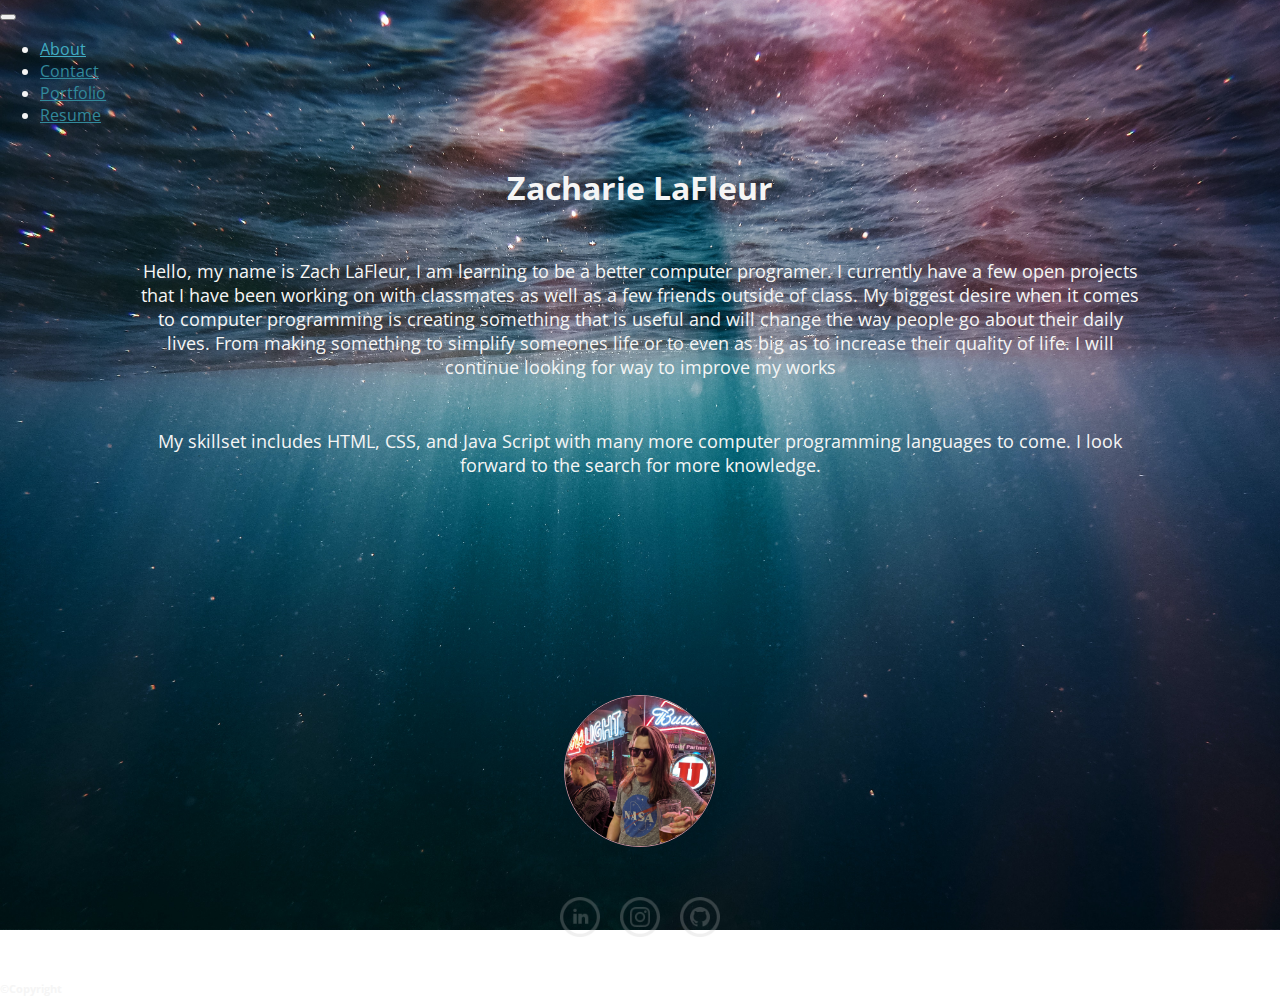
<file: index.html>
<!DOCTYPE html>
<html lang="en">

<head>
  <meta charset="UTF-8">
  <meta name="viewport" content="width=device-width, initial-scale=1.0">
  <link rel="stylesheet" href="https://stackpath.bootstrapcdn.com/bootstrap/4.5.0/css/bootstrap.min.css"
    integrity="sha384-9aIt2nRpC12Uk9gS9baDl411NQApFmC26EwAOH8WgZl5MYYxFfc+NcPb1dKGj7Sk" crossorigin="anonymous" />
  <link href="https://fonts.googleapis.com/css2?family=Open+Sans&display=swap" rel="stylesheet">
  <link rel="stylesheet" href="Assets/Styles/global.css" />
  <link rel="stylesheet" href="Assets/Styles/about.css" />
  <title>About Me</title>
</head>

<body>

  <!-- linking bootstraps JS, Popper.js, and jQuery -->
  <script src="https://code.jquery.com/jquery-3.5.1.slim.min.js"
    integrity="sha384-DfXdz2htPH0lsSSs5nCTpuj/zy4C+OGpamoFVy38MVBnE+IbbVYUew+OrCXaRkfj"
    crossorigin="anonymous"></script>
  <script src="https://cdn.jsdelivr.net/npm/popper.js@1.16.0/dist/umd/popper.min.js"
    integrity="sha384-Q6E9RHvbIyZFJoft+2mJbHaEWldlvI9IOYy5n3zV9zzTtmI3UksdQRVvoxMfooAo"
    crossorigin="anonymous"></script>
  <script src="https://stackpath.bootstrapcdn.com/bootstrap/4.5.0/js/bootstrap.min.js"
    integrity="sha384-OgVRvuATP1z7JjHLkuOU7Xw704+h835Lr+6QL9UvYjZE3Ipu6Tp75j7Bh/kR0JKI"
    crossorigin="anonymous"></script>

  <nav class="navbar navbar-expand-lg navbar-light">
    <!-- <a id="name" class="navbar-brand" href="#">Zach LaFleur</a> -->
    <button class="navbar-toggler" type="button" data-toggle="collapse" data-target="#navbarNavDropdown"
      aria-controls="navbarNavDropdown" aria-expanded="false" aria-label="Toggle navigation">
      <span class="navbar-toggler-icon"></span>
    </button>
    <div class="collapse navbar-collapse" id="navbarNavDropdown">
      <ul class="ml-auto navbar-nav">
        <li class="nav-item active">
          <a class="nav-link" href="index.html">About</a>
        </li>
        <li class="nav-item">
          <a class="nav-link" href="contact.html">Contact</a>
        </li>
        <li class="nav-item">
          <a class="nav-link" href="portfolio.html">Portfolio</a>
        </li>
        <li class="nav-item">
          <a class="nav-link" href="Resume.pdf" target="_blank">Resume</a>
        </li>
      </ul>
    </div>
  </nav>

  <div class="card-main card">
    <h3 class="card-header card-title">Zacharie LaFleur</h3>
    <div class="card-body">
      <div class="about-txt">
        <p class="p-text"> Hello, my name is Zach LaFleur, I am learning to be a better computer programer. I currently
          have a few open projects that I have been working on with classmates as well as a few friends outside of class.
          My biggest desire when it comes to computer programming is creating something that is useful and will change the
          way people go about their daily lives. From making something to simplify someones life or to even as big as to
          increase their quality of life. I will continue looking for way to improve my works</p>
        <p class="p-text second-p">My skillset includes HTML, CSS, and Java Script with many more computer programming
          languages to come. I look forward to the search for more knowledge.</p>
      </div>
      <a href="placeholder"><img alt="picture of me" class="my-pic" src="Assets/Images/BestSelfieIGot2.jpg" /></a>
      <div>
        <a href="https://www.linkedin.com/in/zacharie-lafleur-67b4121b2/" target="_blank"><img src="Assets/Images/iconmonstr-linkedin-5-48.png" alt="Linkedin Icon"
            class="icon" /></a>
        <a href="https://www.instagram.com/cartree/?hl=en" target="_blank"><img src="Assets/Images/iconmonstr-instagram-15-48.png" alt="Instagram Icon" class="icon instagram" /></a>
        <a href="https://github.com/MrCartree" target="_blank"><img src="Assets/Images/iconmonstr-github-5-48.png" alt="GitHub Icon" class="icon" /></a>
      </div>
    </div>
  </div>

  <footer class="container">
    <div class="row">
      <div class="footer-card card footer fixed-bottom text-center w-100">
        <h6 class="card-footer text-muted">&copy;Copyright</h6>
      </div>
    </div>
  </footer>

</body>

</html>
</file>
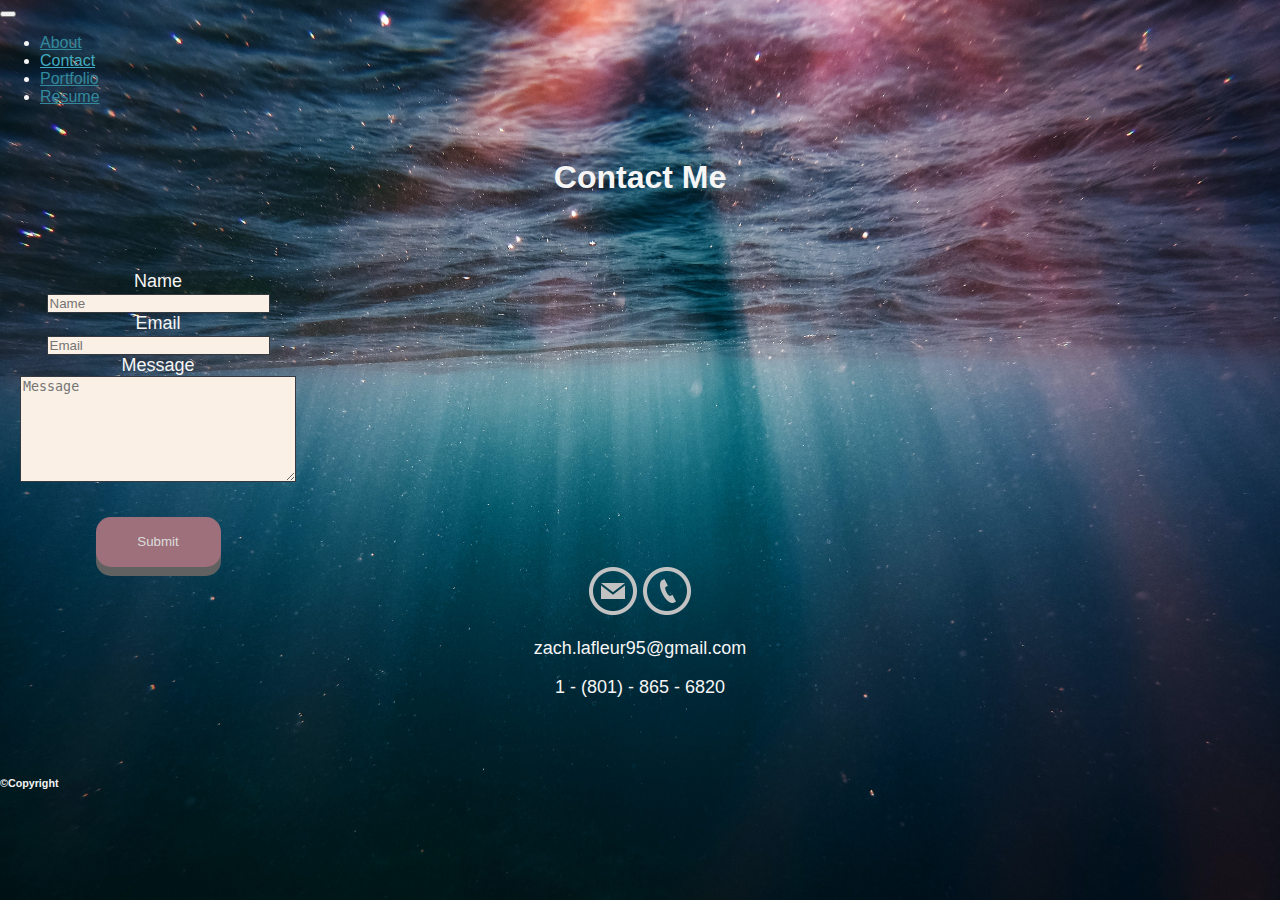
<file: contact.html>
<!DOCTYPE html>
<html lang="en">

<head>
  <meta charset="UTF-8">
  <meta name="viewport" content="width=device-width, initial-scale=1.0">
  <link rel="stylesheet" href="https://stackpath.bootstrapcdn.com/bootstrap/4.5.0/css/bootstrap.min.css"
    integrity="sha384-9aIt2nRpC12Uk9gS9baDl411NQApFmC26EwAOH8WgZl5MYYxFfc+NcPb1dKGj7Sk" crossorigin="anonymous"/>
  <link href="https://fonts.googleapis.com/css2?family=Roboto&display=swap" rel="stylesheet">
  <link rel="stylesheet" href="Assets/Styles/global.css" />
  <link rel="stylesheet" href="Assets/Styles/contact.css" />
  <title>Contact</title>
</head>

<body>

  <!-- linking bootstraps JS, Popper.js, and jQuery -->
  <script src="https://code.jquery.com/jquery-3.5.1.slim.min.js"
    integrity="sha384-DfXdz2htPH0lsSSs5nCTpuj/zy4C+OGpamoFVy38MVBnE+IbbVYUew+OrCXaRkfj"
    crossorigin="anonymous"></script>
  <script src="https://cdn.jsdelivr.net/npm/popper.js@1.16.0/dist/umd/popper.min.js"
    integrity="sha384-Q6E9RHvbIyZFJoft+2mJbHaEWldlvI9IOYy5n3zV9zzTtmI3UksdQRVvoxMfooAo"
    crossorigin="anonymous"></script>
  <script src="https://stackpath.bootstrapcdn.com/bootstrap/4.5.0/js/bootstrap.min.js"
    integrity="sha384-OgVRvuATP1z7JjHLkuOU7Xw704+h835Lr+6QL9UvYjZE3Ipu6Tp75j7Bh/kR0JKI"
    crossorigin="anonymous"></script>

  <nav class="navbar navbar-expand-lg navbar-light">
    <!-- <a id="name" class="navbar-brand" href="#">Zach LaFleur</a> -->
    <button class="navbar-toggler" type="button" data-toggle="collapse" data-target="#navbarNavDropdown"
      aria-controls="navbarNavDropdown" aria-expanded="false" aria-label="Toggle navigation">
      <span class="navbar-toggler-icon"></span>
    </button>
    <div class="collapse navbar-collapse" id="navbarNavDropdown">
      <ul class="ml-auto navbar-nav">
        <li class="nav-item">
          <a class="nav-link" href="index.html">About</a>
        </li>
        <li class="nav-item active">
          <a class="nav-link" href="contact.html">Contact</a>
        </li>
        <li class="nav-item">
          <a class="nav-link" href="portfolio.html">Portfolio</a>
        </li>
        <li class="nav-item">
          <a class="nav-link" href="Copy of Zachs Resume Final_.docx.pdf" target="_blank">Resume</a>
        </li>
      </ul>
    </div>
  </nav>

  <div class="card-main card">
    <h5 class="card-header card-title">Contact Me</h5>
    <container class="contact-container">

      <div class="card-body">
        <div class="row">
          <div class="col-md-12">
            <label>Name</label>
          </div>
        </div>

        <div class="row">
          <div class="col-md-12">
            <input class="input" type="text" name="fname" size="25" placeholder="Name" />
          </div>

        </div>

        <div class="row">
          <div class="col-md-12">
            <label>Email</label>
          </div>
        </div>
        
        <div class="row">
          <div class="col-md-12">
            <input class="input" type="text" name="fname" size="25" placeholder="Email" />
          </div>
        </div>
        
        <div class="row">
          <div class="col-md-12">
            <label>Message</label>
          </div>
        </div>
        
        <div class="row">
          <div class="col-md-12">
            <textarea class="message-box input" size="500" placeholder="Message"></textarea>
          </div>
        </div>

        <div class="row">
          <div class="col-md-12">
            <button class="submit-btn">Submit</button>
          </div>
        </div>
      </div>
      
      <div class="contact-info">

        <a href="mailto:zach.lafleur95@gmail.com?subject=Contact me"><img src="./Assets/Images/iconmonstr-email-11-48.png" alt="Email Icon" class="contact-icon"></a>
        <a href="tel:8018653820"><img src="./Assets/Images/iconmonstr-phone-9-48.png" alt="" class="contact-icon"></a>

        <p class="email">zach.lafleur95@gmail.com</p>
        <p>1 - (801) - 865 - 6820</p>
      </div>
    </container>
  </div>

  <footer class="container">
    <div class="row">
      <div class="footer-card card footer fixed-bottom text-center w-100">
        <h6 class="card-footer text-muted">&copy;Copyright</h6>
      </div>
    </div>
  </footer>

</body>

</html>
</file>
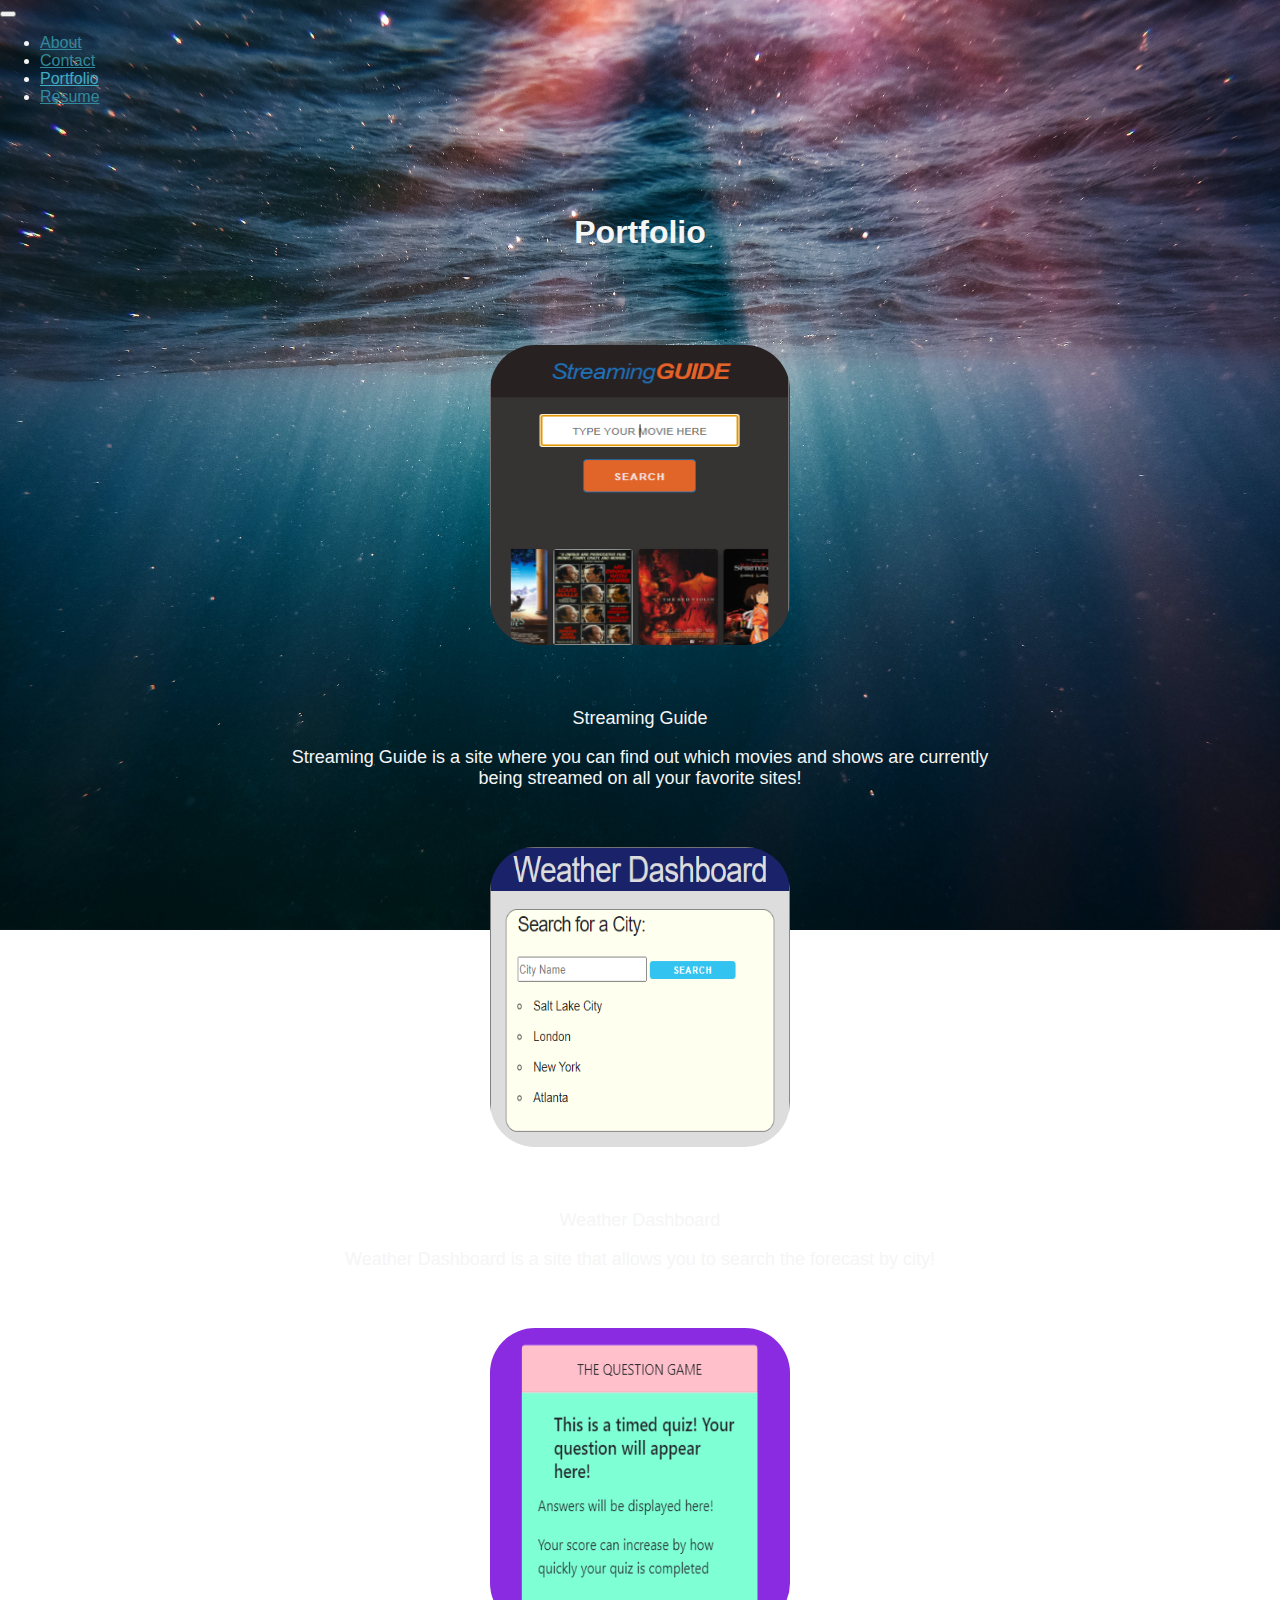
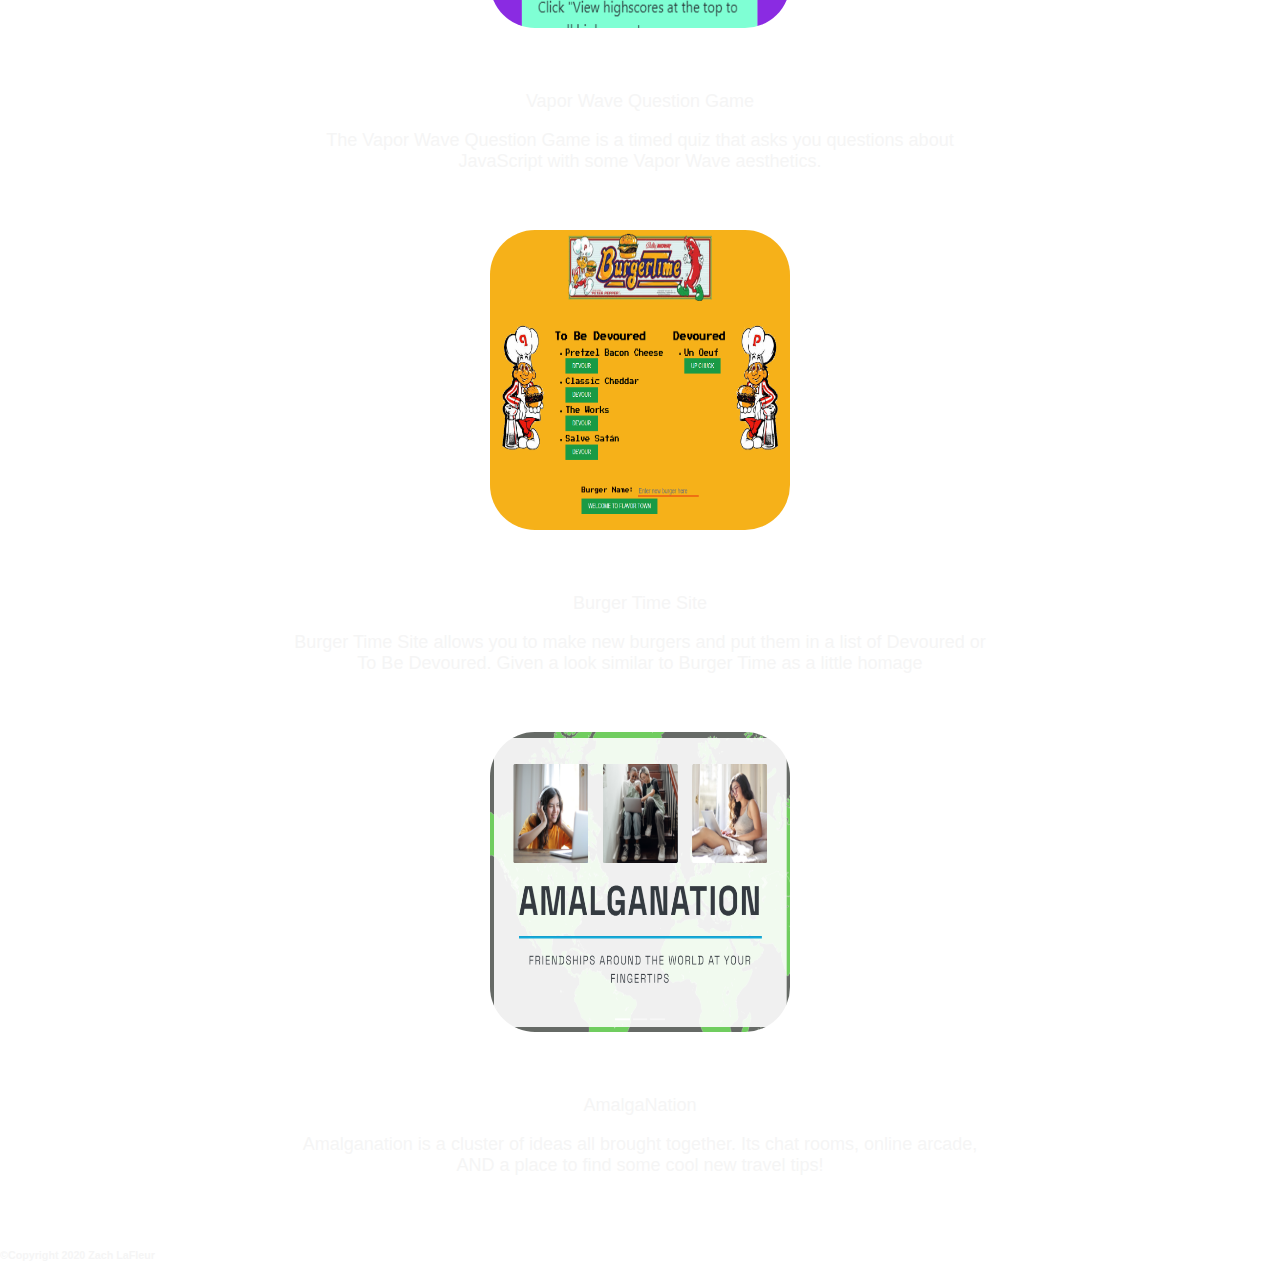
<file: portfolio.html>
<!DOCTYPE html>
<html lang="en">

<head>
  <meta charset="UTF-8">
  <meta name="viewport" content="width=device-width, initial-scale=1.0">
  <link rel="stylesheet" href="https://stackpath.bootstrapcdn.com/bootstrap/4.5.0/css/bootstrap.min.css"
    integrity="sha384-9aIt2nRpC12Uk9gS9baDl411NQApFmC26EwAOH8WgZl5MYYxFfc+NcPb1dKGj7Sk" crossorigin="anonymous" />
  <link rel="stylesheet" href="Assets/Styles/global.css" />
  <title>Portfolio</title>
</head>

<body>

  <!-- linking bootstraps JS, Popper.js, and jQuery -->
  <script src="https://code.jquery.com/jquery-3.5.1.slim.min.js"
    integrity="sha384-DfXdz2htPH0lsSSs5nCTpuj/zy4C+OGpamoFVy38MVBnE+IbbVYUew+OrCXaRkfj"
    crossorigin="anonymous"></script>
  <script src="https://cdn.jsdelivr.net/npm/popper.js@1.16.0/dist/umd/popper.min.js"
    integrity="sha384-Q6E9RHvbIyZFJoft+2mJbHaEWldlvI9IOYy5n3zV9zzTtmI3UksdQRVvoxMfooAo"
    crossorigin="anonymous"></script>
  <script src="https://stackpath.bootstrapcdn.com/bootstrap/4.5.0/js/bootstrap.min.js"
    integrity="sha384-OgVRvuATP1z7JjHLkuOU7Xw704+h835Lr+6QL9UvYjZE3Ipu6Tp75j7Bh/kR0JKI"
    crossorigin="anonymous"></script>

  <nav class="navbar navbar-expand-lg navbar-light">
    <!-- <a id="name" class="navbar-brand" href="#">Zach LaFleur</a> -->
    <button class="navbar-toggler" type="button" data-toggle="collapse" data-target="#navbarNavDropdown"
      aria-controls="navbarNavDropdown" aria-expanded="false" aria-label="Toggle navigation">
      <span class="navbar-toggler-icon"></span>
    </button>
    <div class="collapse navbar-collapse" id="navbarNavDropdown">
      <ul class="ml-auto navbar-nav">
        <li class="nav-item">
          <a class="nav-link" href="index.html">About</a>
        </li>
        <li class="nav-item">
          <a class="nav-link" href="contact.html">Contact</a>
        </li>
        <li class="nav-item active">
          <a class="nav-link" href="portfolio.html">Portfolio</a>
        </li>
        <li class="nav-item">
          <a class="nav-link" href="Copy of Zachs Resume Final_.docx.pdf" target="_blank">Resume</a>
        </li>
      </ul>
    </div>
  </nav>

  <style>
    .placeholder {
      padding: 20px;
      max-width: 390px;
      max-height: 390px;
    }
    .card-main {
      padding: 15px 120px;
    }
    .description {
      margin-left: 150px;
      margin-right: 150px;
    }
  </style>

  <div class="card-main card">
    <div class="card-body row">
      <div class="container-fluid">
        <h5 class="card-header card-title">Portfolio</h5>

        <a class="col" href="https://imbingz.github.io/Ultimate-Streaming-Guide/" target="_blank"><img
            alt="Streaming Guide Website" class="pd-3 project" src="Assets/Images/Project-1-Screenshot.PNG" /></a>
            <div class="description">
              <p>Streaming Guide</p>
              <p>Streaming Guide is a site where you can find out which movies and shows are currently being streamed on all your favorite sites!</p>
            </div>

        <a class="col" href="https://mrcartree.github.io/weather-dashboard/" target="_blank"><img
            alt="Weather Dahsboard" class="pd-3 project" src="Assets/Images/Weather-Dashboard-Screenshot.PNG" /></a>
            <div class="description">
              <p>Weather Dashboard</p>
              <p>Weather Dashboard is a site that allows you to search the forecast by city!</p>
            </div>

        <a class="col" href="https://mrcartree.github.io/javascript-quiz/" target="_blank"><img
            alt="A quiz about Java Script" class="pd-3 project" src="Assets/Images/VaperWaveQuestionGame.PNG" /></a>
            <div class="description">
              <p>Vapor Wave Question Game</p>
              <p>The Vapor Wave Question Game is a timed quiz that asks you questions about JavaScript with some Vapor Wave aesthetics.</p>
            </div>

        <a class="col placeholder" href="https://fierce-lowlands-86623.herokuapp.com/" target="_blank"><img
            alt="Burger Time Burger App" class="pd-3 project" src="./Assets/Images/BurgerTimeSite.PNG" /></a>
            <div class="description">
              <p>Burger Time Site</p>
              <p>Burger Time Site allows you to make new burgers and put them in a list of Devoured or To Be Devoured. Given a look similar to Burger Time as a little homage</p>
            </div>

        <a class="col placeholder" href="https://fast-woodland-71053.herokuapp.com/login" target="_blank"><img
            alt="AmalgaNation" class="pd-3 project" src="./Assets/Images/AmalgaNation.PNG" /></a>
            <div class="description">
              <p>AmalgaNation</p>
              <p>Amalganation is a cluster of ideas all brought together. Its chat rooms, online arcade, AND a place to find some cool new travel tips!</p>
            </div>

      </div>

    </div>
  </div>

  <footer class="container">
    <div class="row">
      <div class="footer-card card footer fixed-bottom text-center w-100">
        <h6 class="card-footer text-muted">&copy;Copyright 2020 Zach LaFleur</h6>
      </div>
    </div>
  </footer>
</body>

</html>
</file>
<file: Assets/Styles/global.css>
html {
  height: 100%;
}

body {
  background-image: url(../Images/pexels-john-cahil-rom-2170473.jpg);
  background-repeat: no-repeat;
  background-size: cover;
  background-position: center;
  background-attachment: fixed;
  height: 100%;
  margin: 0;
  font-family: 'Open Sans', sans-serif;
  color: whitesmoke;
}

.navbar {
  background-color: transparent;
}

.navbar-light .navbar-nav .active > .nav-link {
  color: #40acc2;
}

.navbar-light .navbar-nav .nav-link {
  color: #32899b;
}

/* This is specifically for the navbar drop down menu */
.navbar-toggler-icon {
  background-color: #32899b;
  border-radius: 15%;
}

/* #name {
  font-size: 24px;
  font-weight: 600;
  color: gainsboro;
} */

.card-title{
  background-color: transparent;
  text-align: center;
  font-weight: 700;
  font-size: 32px;
  border: none;
}

.card-main {
  margin: 40px 20px;
  border: none;
  background-color: transparent;
  text-align: center;
  font-size: large;
}
.card-body {
  width: fit-content;
  padding: 0px;
}

.p-text{
  margin-top: 50px;
}

.second-p {
  padding-bottom: 20%;
}

.icon {
  padding-top: 45px;
  width: 40px;
  height: auto;
  opacity: .25;
}

.instagram {
  margin-left: 15px;
  margin-right: 15px;
}

.footer-card {
  background-color: transparent;
  border-radius: 0;
  width: 100%;
  border-top: none;
}

.project {
  margin: 40px;
  height: 300px;
  width: 300px;
  border-radius: 15%;
}

.project:hover {
  transition: 0.5s;
  transform: scale(1.1);
}
</file>
<file: Assets/Styles/about.css>
.my-pic {
  /* float: left; */
  border-radius: 50%;
  border: 1px solid #c78e9b; 
  height: auto;
  width: 150px;
  padding: none;
}

.about-txt {
  margin-left: 120px;
  margin-right: 120px;
}
</file>
<file: Assets/Styles/contact.css>
.contact-container {
  margin-left: auto;
  margin-right: auto;
  padding: 10px 25px;
  justify-content: center;
}
.input{
  width: 200;
  background-color: linen;
  border: #343a40 solid 1px;
}
.message-box {
  height: 100px;
  width: 270px;
  margin-bottom: 30px;
}
.submit-btn {
  border: none;
  background-color: #9e707b;
  border-radius: 15px;
  height: 50px;
  width: 125px;
  color: gainsboro;
  outline: none;
  box-shadow: 0 9px rgb(97, 97, 97);
}

.submit-btn:hover {
background-color: #805c64;
outline: none;
}

.submit-btn:active {
  background-color: #805c64;
  box-shadow: 0 5px rgb(73, 73, 73);
  transform: translateY(4px);
  outline: none;
}
</file>
